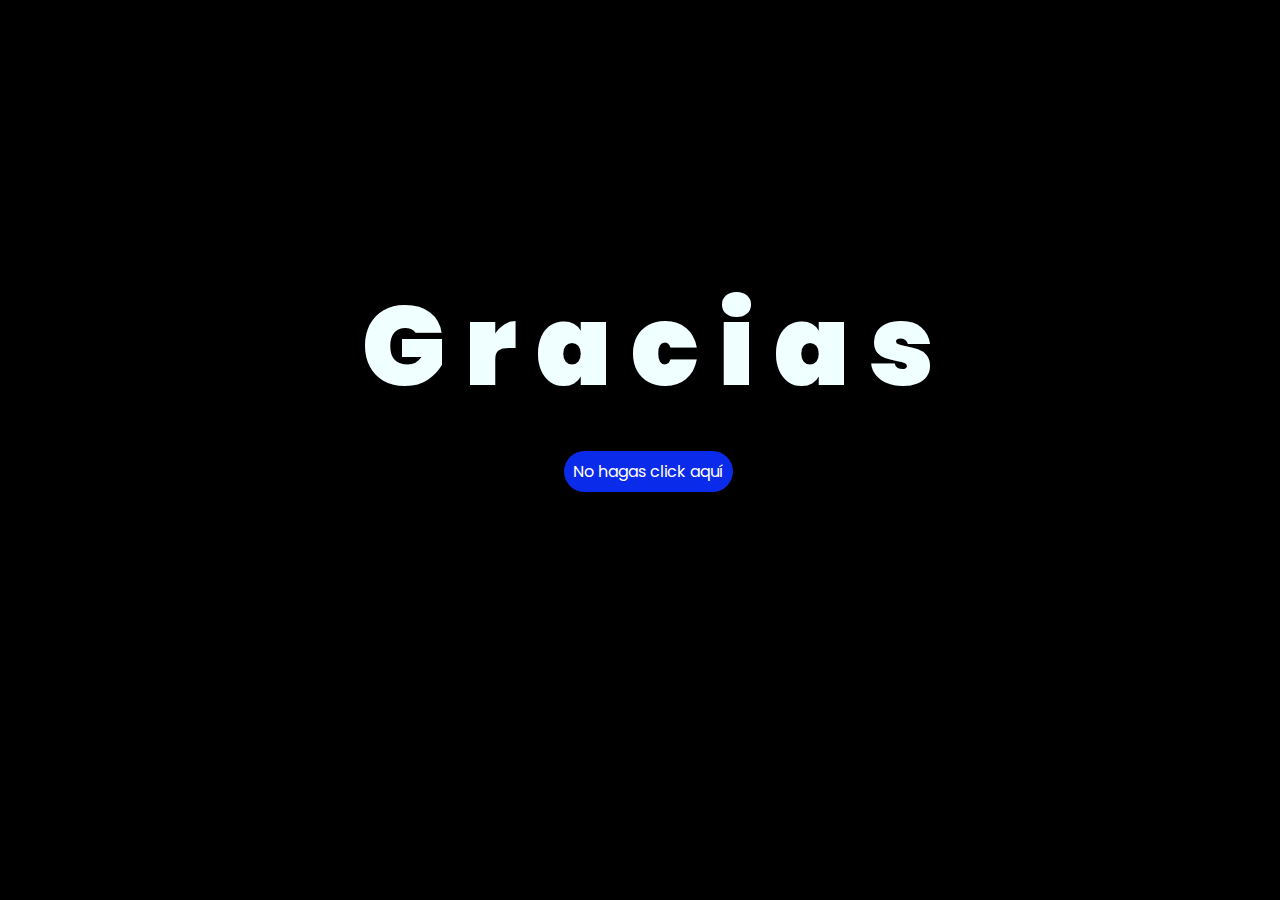
<file: index.html>
<!DOCTYPE html>
<html lang="es">

<head>
    <meta charset="UTF-8">
    <meta http-equiv="X-UA-Compatible" content="IE=edge">
    <meta name="viewport" content="width=device-width, initial-scale=1.0">
    <link rel="stylesheet" href="./static/css/styles.css">
    <link rel="icon" href="./static/img/flowers.png" type="image/x-icon">
    <title>Negligevapse siqiniq</title>
</head>

<body>
    <div class="greetings">
        <span>G</span>
        <span>r</span>
        <span>a</span>
        <span>c</span>
        <span>i</span>
        <span>a</span>
        <span>s</span>
    </div>
    <div class="description">
        <span></span>
    </div>
    <div class="button">
        <button class="botones">
            <a href="flower.html" style="color: #fff;">No hagas click aquí</a>
        </button>
    </div>

</body>

</html>
</file>
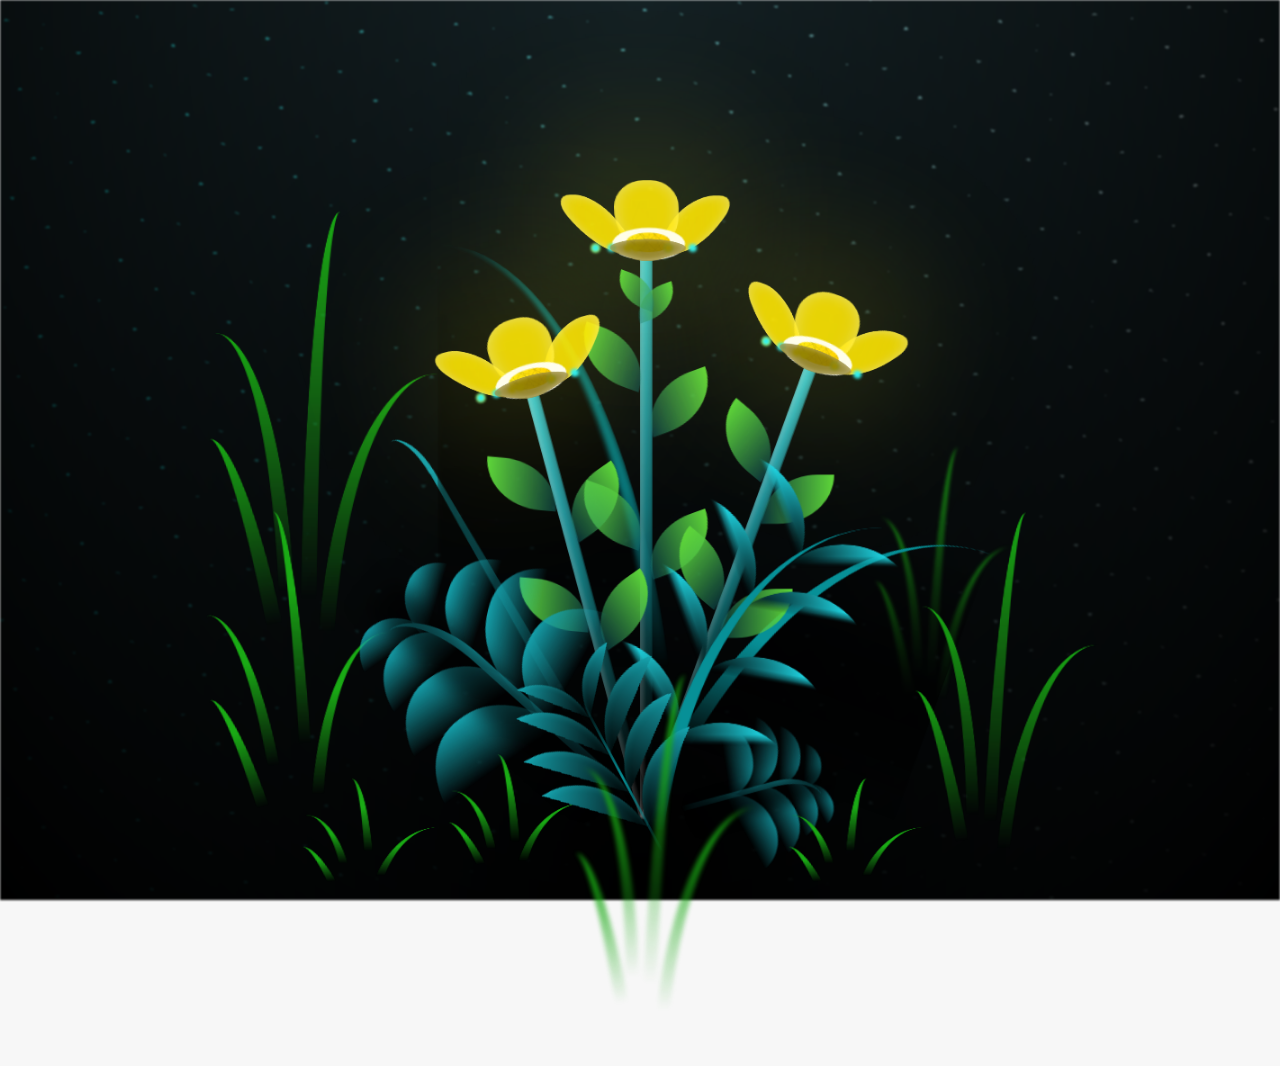
<file: flower.html>
<!DOCTYPE html>
<html lang="es">
  <head>
    <meta charset="UTF-8" />
    <meta http-equiv="X-UA-Compatible" content="IE=edge" />
    <meta name="viewport" content="width=device-width, initial-scale=1.0" />
    <link rel="stylesheet" href="./static/css/main.css" />
    <link rel="icon" href="./static/img/flowers.png" type="image/x-icon" />
    <title>Negligevapse siqiniq</title>
  </head>
  <body class="container">
    <audio src="./static/sound/ChristianBasso&HaienQiu-Flowers.mp3" autoplay></audio>
    <div id="lyrics">
     
    </div>
    <h1 class="titulo">
      fan de norris el que lo lea
    </h1>
  
    <div class="night"></div>
    <div class="flowers">
      <div class="flower flower--1">
        <div class="flower__leafs flower__leafs--1">
          <div class="flower__leaf flower__leaf--1"></div>
          <div class="flower__leaf flower__leaf--2"></div>
          <div class="flower__leaf flower__leaf--3"></div>
          <div class="flower__leaf flower__leaf--4"></div>
          <div class="flower__white-circle"></div>

          <div class="flower__light flower__light--1"></div>
          <div class="flower__light flower__light--2"></div>
          <div class="flower__light flower__light--3"></div>
          <div class="flower__light flower__light--4"></div>
          <div class="flower__light flower__light--5"></div>
          <div class="flower__light flower__light--6"></div>
          <div class="flower__light flower__light--7"></div>
          <div class="flower__light flower__light--8"></div>
        </div>
        <div class="flower__line">
          <div class="flower__line__leaf flower__line__leaf--1"></div>
          <div class="flower__line__leaf flower__line__leaf--2"></div>
          <div class="flower__line__leaf flower__line__leaf--3"></div>
          <div class="flower__line__leaf flower__line__leaf--4"></div>
          <div class="flower__line__leaf flower__line__leaf--5"></div>
          <div class="flower__line__leaf flower__line__leaf--6"></div>
        </div>
      </div>

      <div class="flower flower--2">
        <div class="flower__leafs flower__leafs--2">
          <div class="flower__leaf flower__leaf--1"></div>
          <div class="flower__leaf flower__leaf--2"></div>
          <div class="flower__leaf flower__leaf--3"></div>
          <div class="flower__leaf flower__leaf--4"></div>
          <div class="flower__white-circle"></div>

          <div class="flower__light flower__light--1"></div>
          <div class="flower__light flower__light--2"></div>
          <div class="flower__light flower__light--3"></div>
          <div class="flower__light flower__light--4"></div>
          <div class="flower__light flower__light--5"></div>
          <div class="flower__light flower__light--6"></div>
          <div class="flower__light flower__light--7"></div>
          <div class="flower__light flower__light--8"></div>
        </div>
        <div class="flower__line">
          <div class="flower__line__leaf flower__line__leaf--1"></div>
          <div class="flower__line__leaf flower__line__leaf--2"></div>
          <div class="flower__line__leaf flower__line__leaf--3"></div>
          <div class="flower__line__leaf flower__line__leaf--4"></div>
        </div>
      </div>

      <div class="flower flower--3">
        <div class="flower__leafs flower__leafs--3">
          <div class="flower__leaf flower__leaf--1"></div>
          <div class="flower__leaf flower__leaf--2"></div>
          <div class="flower__leaf flower__leaf--3"></div>
          <div class="flower__leaf flower__leaf--4"></div>
          <div class="flower__white-circle"></div>

          <div class="flower__light flower__light--1"></div>
          <div class="flower__light flower__light--2"></div>
          <div class="flower__light flower__light--3"></div>
          <div class="flower__light flower__light--4"></div>
          <div class="flower__light flower__light--5"></div>
          <div class="flower__light flower__light--6"></div>
          <div class="flower__light flower__light--7"></div>
          <div class="flower__light flower__light--8"></div>
        </div>
        <div class="flower__line">
          <div class="flower__line__leaf flower__line__leaf--1"></div>
          <div class="flower__line__leaf flower__line__leaf--2"></div>
          <div class="flower__line__leaf flower__line__leaf--3"></div>
          <div class="flower__line__leaf flower__line__leaf--4"></div>
        </div>
      </div>

      <div class="grow-ans" style="--d: 1.2s">
        <div class="flower__g-long">
          <div class="flower__g-long__top"></div>
          <div class="flower__g-long__bottom"></div>
        </div>
      </div>

      <div class="growing-grass">
        <div class="flower__grass flower__grass--1">
          <div class="flower__grass--top"></div>
          <div class="flower__grass--bottom"></div>
          <div class="flower__grass__leaf flower__grass__leaf--1"></div>
          <div class="flower__grass__leaf flower__grass__leaf--2"></div>
          <div class="flower__grass__leaf flower__grass__leaf--3"></div>
          <div class="flower__grass__leaf flower__grass__leaf--4"></div>
          <div class="flower__grass__leaf flower__grass__leaf--5"></div>
          <div class="flower__grass__leaf flower__grass__leaf--6"></div>
          <div class="flower__grass__leaf flower__grass__leaf--7"></div>
          <div class="flower__grass__leaf flower__grass__leaf--8"></div>
          <div class="flower__grass__overlay"></div>
        </div>
      </div>

      <div class="growing-grass">
        <div class="flower__grass flower__grass--2">
          <div class="flower__grass--top"></div>
          <div class="flower__grass--bottom"></div>
          <div class="flower__grass__leaf flower__grass__leaf--1"></div>
          <div class="flower__grass__leaf flower__grass__leaf--2"></div>
          <div class="flower__grass__leaf flower__grass__leaf--3"></div>
          <div class="flower__grass__leaf flower__grass__leaf--4"></div>
          <div class="flower__grass__leaf flower__grass__leaf--5"></div>
          <div class="flower__grass__leaf flower__grass__leaf--6"></div>
          <div class="flower__grass__leaf flower__grass__leaf--7"></div>
          <div class="flower__grass__leaf flower__grass__leaf--8"></div>
          <div class="flower__grass__overlay"></div>
        </div>
      </div>

      <div class="grow-ans" style="--d: 2.4s">
        <div class="flower__g-right flower__g-right--1">
          <div class="leaf"></div>
        </div>
      </div>

      <div class="grow-ans" style="--d: 2.8s">
        <div class="flower__g-right flower__g-right--2">
          <div class="leaf"></div>
        </div>
      </div>

      <div class="grow-ans" style="--d: 2.8s">
        <div class="flower__g-front">
          <div
            class="flower__g-front__leaf-wrapper flower__g-front__leaf-wrapper--1"
          >
            <div class="flower__g-front__leaf"></div>
          </div>
          <div
            class="flower__g-front__leaf-wrapper flower__g-front__leaf-wrapper--2"
          >
            <div class="flower__g-front__leaf"></div>
          </div>
          <div
            class="flower__g-front__leaf-wrapper flower__g-front__leaf-wrapper--3"
          >
            <div class="flower__g-front__leaf"></div>
          </div>
          <div
            class="flower__g-front__leaf-wrapper flower__g-front__leaf-wrapper--4"
          >
            <div class="flower__g-front__leaf"></div>
          </div>
          <div
            class="flower__g-front__leaf-wrapper flower__g-front__leaf-wrapper--5"
          >
            <div class="flower__g-front__leaf"></div>
          </div>
          <div
            class="flower__g-front__leaf-wrapper flower__g-front__leaf-wrapper--6"
          >
            <div class="flower__g-front__leaf"></div>
          </div>
          <div
            class="flower__g-front__leaf-wrapper flower__g-front__leaf-wrapper--7"
          >
            <div class="flower__g-front__leaf"></div>
          </div>
          <div
            class="flower__g-front__leaf-wrapper flower__g-front__leaf-wrapper--8"
          >
            <div class="flower__g-front__leaf"></div>
          </div>
          <div class="flower__g-front__line"></div>
        </div>
      </div>

      <div class="grow-ans" style="--d: 3.2s">
        <div class="flower__g-fr">
          <div class="leaf"></div>
          <div class="flower__g-fr__leaf flower__g-fr__leaf--1"></div>
          <div class="flower__g-fr__leaf flower__g-fr__leaf--2"></div>
          <div class="flower__g-fr__leaf flower__g-fr__leaf--3"></div>
          <div class="flower__g-fr__leaf flower__g-fr__leaf--4"></div>
          <div class="flower__g-fr__leaf flower__g-fr__leaf--5"></div>
          <div class="flower__g-fr__leaf flower__g-fr__leaf--6"></div>
          <div class="flower__g-fr__leaf flower__g-fr__leaf--7"></div>
          <div class="flower__g-fr__leaf flower__g-fr__leaf--8"></div>
        </div>
      </div>

      <div class="long-g long-g--0">
        <div class="grow-ans" style="--d: 3s">
          <div class="leaf leaf--0"></div>
        </div>
        <div class="grow-ans" style="--d: 2.2s">
          <div class="leaf leaf--1"></div>
        </div>
        <div class="grow-ans" style="--d: 3.4s">
          <div class="leaf leaf--2"></div>
        </div>
        <div class="grow-ans" style="--d: 3.6s">
          <div class="leaf leaf--3"></div>
        </div>
      </div>

      <div class="long-g long-g--1">
        <div class="grow-ans" style="--d: 3.6s">
          <div class="leaf leaf--0"></div>
        </div>
        <div class="grow-ans" style="--d: 3.8s">
          <div class="leaf leaf--1"></div>
        </div>
        <div class="grow-ans" style="--d: 4s">
          <div class="leaf leaf--2"></div>
        </div>
        <div class="grow-ans" style="--d: 4.2s">
          <div class="leaf leaf--3"></div>
        </div>
      </div>

      <div class="long-g long-g--2">
        <div class="grow-ans" style="--d: 4s">
          <div class="leaf leaf--0"></div>
        </div>
        <div class="grow-ans" style="--d: 4.2s">
          <div class="leaf leaf--1"></div>
        </div>
        <div class="grow-ans" style="--d: 4.4s">
          <div class="leaf leaf--2"></div>
        </div>
        <div class="grow-ans" style="--d: 4.6s">
          <div class="leaf leaf--3"></div>
        </div>
      </div>

      <div class="long-g long-g--3">
        <div class="grow-ans" style="--d: 4s">
          <div class="leaf leaf--0"></div>
        </div>
        <div class="grow-ans" style="--d: 4.2s">
          <div class="leaf leaf--1"></div>
        </div>
        <div class="grow-ans" style="--d: 3s">
          <div class="leaf leaf--2"></div>
        </div>
        <div class="grow-ans" style="--d: 3.6s">
          <div class="leaf leaf--3"></div>
        </div>
      </div>

      <div class="long-g long-g--4">
        <div class="grow-ans" style="--d: 4s">
          <div class="leaf leaf--0"></div>
        </div>
        <div class="grow-ans" style="--d: 4.2s">
          <div class="leaf leaf--1"></div>
        </div>
        <div class="grow-ans" style="--d: 3s">
          <div class="leaf leaf--2"></div>
        </div>
        <div class="grow-ans" style="--d: 3.6s">
          <div class="leaf leaf--3"></div>
        </div>
      </div>

      <div class="long-g long-g--5">
        <div class="grow-ans" style="--d: 4s">
          <div class="leaf leaf--0"></div>
        </div>
        <div class="grow-ans" style="--d: 4.2s">
          <div class="leaf leaf--1"></div>
        </div>
        <div class="grow-ans" style="--d: 3s">
          <div class="leaf leaf--2"></div>
        </div>
        <div class="grow-ans" style="--d: 3.6s">
          <div class="leaf leaf--3"></div>
        </div>
      </div>

      <div class="long-g long-g--6">
        <div class="grow-ans" style="--d: 4.2s">
          <div class="leaf leaf--0"></div>
        </div>
        <div class="grow-ans" style="--d: 4.4s">
          <div class="leaf leaf--1"></div>
        </div>
        <div class="grow-ans" style="--d: 4.6s">
          <div class="leaf leaf--2"></div>
        </div>
        <div class="grow-ans" style="--d: 4.8s">
          <div class="leaf leaf--3"></div>
        </div>
      </div>

      <div class="long-g long-g--7">
        <div class="grow-ans" style="--d: 3s">
          <div class="leaf leaf--0"></div>
        </div>
        <div class="grow-ans" style="--d: 3.2s">
          <div class="leaf leaf--1"></div>
        </div>
        <div class="grow-ans" style="--d: 3.5s">
          <div class="leaf leaf--2"></div>
        </div>
        <div class="grow-ans" style="--d: 3.6s">
          <div class="leaf leaf--3"></div>
        </div>
      </div>
    </div>
    <script src="./static/js/anim.js"></script>
    <script src="./static/js/main.js"></script>
  </body>
</html>
</file>
<file: static/css/styles.css>
@import url('https://fonts.googleapis.com/css2?family=Poppins:ital,wght@0,500;1,900&display=swap');
*{
    font-family: 'Poppins',cursive;
}
body{
    color: azure;
    width: 100%;
    height: 82vh;
    display: flex;
    flex-direction: column;
    align-items: center;
    justify-content: center;
    background-color: black;
    /* padding-top: -30; */
}

.botones{
    padding: 9px;
    border-radius: 80px;
    background-color: transparent;
    border: none;
}

.botones a{
    background-color: #0a2be9;
    padding: 9px;
    border-radius: 80px;
    -webkit-border-radius: 80px;
    -moz-border-radius: 80px;
    -ms-border-radius: 80px;
    -o-border-radius: 80px;

}

.botones a:focus{
    background-color: rgb(50, 194, 194);
}

.greetings{
    user-select: none;
    font-size: 7rem;
    font-weight: 900;
}
.greetings > span{
    animation: glow 2.5s ease-in-out infinite;
}
@keyframes glow{
    0%, 100%{
        color: #fff;
        text-shadow: 0 0 12px #39c6d6, 0 0 50px #39c6d6, 0 0 100px #39c6d6;
    }
    10%, 90%{
        color: #111;
        text-shadow: none;
    }
}
.greetings > span:nth-child(2){
    animation-delay: .2s ;
}
.greetings > span:nth-child(3){
    animation-delay: .4s ;
}
.greetings > span:nth-child(4){
    animation-delay: .6s;
}
.greetings > span:nth-child(5){
    animation-delay: .8s;
}
.greetings > span:nth-child(6){
    animation-delay: 1s;
}
.greetings > span:nth-child(7){
    animation-delay: 1.2s;
}


.description{
    font-size: 1.5rem;
    margin-bottom: 20px;
}

.button a{
    text-decoration: none;
    font-size: 1rem;
    color: #111;
}

@media screen and (max-width:574px){
    .greetings{
        display: block;
        font-size: 4rem;
        font-weight: 800;
        text-align: center;
    }
    .description{
        font-size: 2rem;
    }
    
    .button a{
        font-size: 1rem;
    }
}
</file>
<file: static/css/main.css>
*,
*::after,
*::before {
  padding: 0;
  margin: 0;
  box-sizing: border-box;
}

:root {
  --dark-color: #000;
}

body {
  display: flex;
  align-items: flex-end;
  justify-content: center;
  min-height: 100vh;
  background-color: var(--dark-color);
  overflow: hidden;
  perspective: 1000px;
}

#lyrics {
  user-select: none;
  text-align: center;
  font-size: 28px;
  font-family: "Franklin Gothic Medium", "Arial Narrow", Arial, sans-serif;
  color: white;
  position: absolute;
  margin-bottom: 20%;
  z-index: 1;
  font-weight: bold;
  letter-spacing: 4px;
}
@media only screen and (max-width: 600px) {
  /* Estilos específicos para dispositivos con un ancho máximo de 600px */
  #lyrics {
      font-size: 14px; /* Reduce el tamaño del texto para dispositivos más pequeños */
      margin-bottom: 500px;
      letter-spacing: 3px;
  }

}
.titulo {
  margin-bottom: 180px;
  font-family: "Arial Narrow", Arial, sans-serif;
  color: rgb(248, 232, 84);
  position: absolute;
  font-weight: bold;
  letter-spacing: 8px;
  font-size: .9rem;
  opacity: 0;
  animation: fadeIn 3s ease-in-out forwards;
  text-align: center;
}
@keyframes fadeIn {
  from {
    opacity: 0;
  }
  to {
    opacity: 1;
  }
}

.night {
  z-index: -1;
  position: absolute;
  left: 50%;
  top: 0;
  transform: translateX(-50%);
  width: 100%;
  height: 100%;
  filter: blur(0.1vmin);
  background-image: radial-gradient(
      ellipse at top,
      transparent 0%,
      var(--dark-color)
    ),
    radial-gradient(
      ellipse at bottom,
      var(--dark-color),
      rgba(145, 233, 255, 0.2)
    ),
    repeating-linear-gradient(
      220deg,
      rgb(0, 0, 0) 0px,
      rgb(0, 0, 0) 19px,
      transparent 19px,
      transparent 22px
    ),
    repeating-linear-gradient(
      189deg,
      rgb(0, 0, 0) 0px,
      rgb(0, 0, 0) 19px,
      transparent 19px,
      transparent 22px
    ),
    repeating-linear-gradient(
      148deg,
      rgb(0, 0, 0) 0px,
      rgb(0, 0, 0) 19px,
      transparent 19px,
      transparent 22px
    ),
    linear-gradient(90deg, rgb(0, 255, 250), rgb(240, 240, 240));
}

.flowers {
  position: relative;
  transform: scale(0.9);
  /*margin-bottom: 100px;
  */
}

@media only screen and (max-width: 600px) {
  /* Estilos específicos para dispositivos con un ancho máximo de 600px */
.flowers {
      font-size: 14px;
      margin-bottom: 35%;
      letter-spacing: 3px;
      transform: scale(1.0);
}

}

.flower {
  position: absolute;
  bottom: 10vmin;
  transform-origin: bottom center;
  z-index: 10;
  --fl-speed: 0.8s;
}
.flower--1 {
  -webkit-animation: moving-flower-1 4s linear infinite;
  animation: moving-flower-1 4s linear infinite;
}
.flower--1 .flower__line {
  height: 70vmin;
  -webkit-animation-delay: 0.3s;
  animation-delay: 0.3s;
}
.flower--1 .flower__line__leaf--1 {
  -webkit-animation: blooming-leaf-right var(--fl-speed) 1.6s backwards;
  animation: blooming-leaf-right var(--fl-speed) 1.6s backwards;
}
.flower--1 .flower__line__leaf--2 {
  -webkit-animation: blooming-leaf-right var(--fl-speed) 1.4s backwards;
  animation: blooming-leaf-right var(--fl-speed) 1.4s backwards;
}
.flower--1 .flower__line__leaf--3 {
  -webkit-animation: blooming-leaf-left var(--fl-speed) 1.2s backwards;
  animation: blooming-leaf-left var(--fl-speed) 1.2s backwards;
}
.flower--1 .flower__line__leaf--4 {
  -webkit-animation: blooming-leaf-left var(--fl-speed) 1s backwards;
  animation: blooming-leaf-left var(--fl-speed) 1s backwards;
}
.flower--1 .flower__line__leaf--5 {
  -webkit-animation: blooming-leaf-right var(--fl-speed) 1.8s backwards;
  animation: blooming-leaf-right var(--fl-speed) 1.8s backwards;
}
.flower--1 .flower__line__leaf--6 {
  -webkit-animation: blooming-leaf-left var(--fl-speed) 2s backwards;
  animation: blooming-leaf-left var(--fl-speed) 2s backwards;
}
.flower--2 {
  left: 50%;
  transform: rotate(20deg);
  -webkit-animation: moving-flower-2 4s linear infinite;
  animation: moving-flower-2 4s linear infinite;
}
.flower--2 .flower__line {
  height: 60vmin;
  -webkit-animation-delay: 0.6s;
  animation-delay: 0.6s;
}
.flower--2 .flower__line__leaf--1 {
  -webkit-animation: blooming-leaf-right var(--fl-speed) 1.9s backwards;
  animation: blooming-leaf-right var(--fl-speed) 1.9s backwards;
}
.flower--2 .flower__line__leaf--2 {
  -webkit-animation: blooming-leaf-right var(--fl-speed) 1.7s backwards;
  animation: blooming-leaf-right var(--fl-speed) 1.7s backwards;
}
.flower--2 .flower__line__leaf--3 {
  -webkit-animation: blooming-leaf-left var(--fl-speed) 1.5s backwards;
  animation: blooming-leaf-left var(--fl-speed) 1.5s backwards;
}
.flower--2 .flower__line__leaf--4 {
  -webkit-animation: blooming-leaf-left var(--fl-speed) 1.3s backwards;
  animation: blooming-leaf-left var(--fl-speed) 1.3s backwards;
}
.flower--3 {
  left: 50%;
  transform: rotate(-15deg);
  -webkit-animation: moving-flower-3 4s linear infinite;
  animation: moving-flower-3 4s linear infinite;
}
.flower--3 .flower__line {
  -webkit-animation-delay: 0.9s;
  animation-delay: 0.9s;
}
.flower--3 .flower__line__leaf--1 {
  -webkit-animation: blooming-leaf-right var(--fl-speed) 2.5s backwards;
  animation: blooming-leaf-right var(--fl-speed) 2.5s backwards;
}
.flower--3 .flower__line__leaf--2 {
  -webkit-animation: blooming-leaf-right var(--fl-speed) 2.3s backwards;
  animation: blooming-leaf-right var(--fl-speed) 2.3s backwards;
}
.flower--3 .flower__line__leaf--3 {
  -webkit-animation: blooming-leaf-left var(--fl-speed) 2.1s backwards;
  animation: blooming-leaf-left var(--fl-speed) 2.1s backwards;
}
.flower--3 .flower__line__leaf--4 {
  -webkit-animation: blooming-leaf-left var(--fl-speed) 1.9s backwards;
  animation: blooming-leaf-left var(--fl-speed) 1.9s backwards;
}
.flower__leafs {
  position: relative;
  -webkit-animation: blooming-flower 2s backwards;
  animation: blooming-flower 2s backwards;
}
.flower__leafs--1 {
  -webkit-animation-delay: 1.1s;
  animation-delay: 1.1s;
}
.flower__leafs--2 {
  -webkit-animation-delay: 1.4s;
  animation-delay: 1.4s;
}
.flower__leafs--3 {
  -webkit-animation-delay: 1.7s;
  animation-delay: 1.7s;
}
.flower__leafs::after {
  content: "";
  position: absolute;
  left: 0;
  top: 0;
  transform: translate(-50%, -100%);
  width: 8vmin;
  height: 8vmin;
  background-color: hsl(58, 98%, 57%);
  /* background-color: #fd2525; */
  filter: blur(10vmin);
}
.flower__leaf {
  position: absolute;
  bottom: 0;
  left: 50%;
  width: 8vmin;
  height: 11vmin;
  border-radius: 51% 49% 47% 53%/44% 45% 55% 69%;
  background-color: #253bfd;
  background-color: hsl(54, 100%, 50%);
  transform-origin: bottom center;
  opacity: 0.9;
  box-shadow: inset 0 0 2vmin rgba(255, 255, 255, 0.5);
}
.flower__leaf--1 {
  transform: translate(-10%, 1%) rotateY(40deg) rotateX(-50deg);
}
.flower__leaf--2 {
  transform: translate(-50%, -4%) rotateX(40deg);
}
.flower__leaf--3 {
  transform: translate(-90%, 0%) rotateY(45deg) rotateX(50deg);
}
.flower__leaf--4 {
  width: 8vmin;
  height: 8vmin;
  transform-origin: bottom left;
  border-radius: 4vmin 10vmin 4vmin 4vmin;
  transform: translate(0%, 18%) rotateX(70deg) rotate(-43deg);
  background-color: #7c6901;
  z-index: 1;
  opacity: 0.8;
}
.flower__white-circle {
  position: absolute;
  left: -3.5vmin;
  top: -3vmin;
  width: 9vmin;
  height: 4vmin;
  border-radius: 50%;
  background-color: #fff;
}
.flower__white-circle::after {
  content: "";
  position: absolute;
  left: 50%;
  top: 45%;
  transform: translate(-50%, -50%);
  width: 60%;
  height: 60%;
  border-radius: inherit;
  background-image: repeating-linear-gradient(
      135deg,
      rgba(0, 0, 0, 0.03) 0px,
      rgba(0, 0, 0, 0.03) 1px,
      transparent 1px,
      transparent 12px
    ),
    repeating-linear-gradient(
      45deg,
      rgba(0, 0, 0, 0.03) 0px,
      rgba(0, 0, 0, 0.03) 1px,
      transparent 1px,
      transparent 12px
    ),
    repeating-linear-gradient(
      67.5deg,
      rgba(0, 0, 0, 0.03) 0px,
      rgba(0, 0, 0, 0.03) 1px,
      transparent 1px,
      transparent 12px
    ),
    repeating-linear-gradient(
      135deg,
      rgba(0, 0, 0, 0.03) 0px,
      rgba(0, 0, 0, 0.03) 1px,
      transparent 1px,
      transparent 12px
    ),
    repeating-linear-gradient(
      45deg,
      rgba(0, 0, 0, 0.03) 0px,
      rgba(0, 0, 0, 0.03) 1px,
      transparent 1px,
      transparent 12px
    ),
    repeating-linear-gradient(
      112.5deg,
      rgba(0, 0, 0, 0.03) 0px,
      rgba(0, 0, 0, 0.03) 1px,
      transparent 1px,
      transparent 12px
    ),
    repeating-linear-gradient(
      112.5deg,
      rgba(0, 0, 0, 0.03) 0px,
      rgba(0, 0, 0, 0.03) 1px,
      transparent 1px,
      transparent 12px
    ),
    repeating-linear-gradient(
      45deg,
      rgba(0, 0, 0, 0.03) 0px,
      rgba(0, 0, 0, 0.03) 1px,
      transparent 1px,
      transparent 12px
    ),
    repeating-linear-gradient(
      22.5deg,
      rgba(0, 0, 0, 0.03) 0px,
      rgba(0, 0, 0, 0.03) 1px,
      transparent 1px,
      transparent 12px
    ),
    repeating-linear-gradient(
      45deg,
      rgba(0, 0, 0, 0.03) 0px,
      rgba(0, 0, 0, 0.03) 1px,
      transparent 1px,
      transparent 12px
    ),
    repeating-linear-gradient(
      22.5deg,
      rgba(0, 0, 0, 0.03) 0px,
      rgba(0, 0, 0, 0.03) 1px,
      transparent 1px,
      transparent 12px
    ),
    repeating-linear-gradient(
      135deg,
      rgba(0, 0, 0, 0.03) 0px,
      rgba(0, 0, 0, 0.03) 1px,
      transparent 1px,
      transparent 12px
    ),
    repeating-linear-gradient(
      157.5deg,
      rgba(0, 0, 0, 0.03) 0px,
      rgba(0, 0, 0, 0.03) 1px,
      transparent 1px,
      transparent 12px
    ),
    repeating-linear-gradient(
      67.5deg,
      rgba(0, 0, 0, 0.03) 0px,
      rgba(0, 0, 0, 0.03) 1px,
      transparent 1px,
      transparent 12px
    ),
    repeating-linear-gradient(
      67.5deg,
      rgba(0, 0, 0, 0.03) 0px,
      rgba(0, 0, 0, 0.03) 1px,
      transparent 1px,
      transparent 12px
    ),
    linear-gradient(90deg, rgb(255, 235, 18), rgb(255, 206, 0));
}
.flower__line {
  height: 55vmin;
  width: 1.5vmin;
  background-image: linear-gradient(
      to left,
      rgba(0, 0, 0, 0.2),
      transparent,
      rgba(255, 255, 255, 0.2)
    ),
    linear-gradient(to top, transparent 10%, #14757a, #39c6d6);
  box-shadow: inset 0 0 2px rgba(0, 0, 0, 0.5);
  -webkit-animation: grow-flower-tree 4s backwards;
  animation: grow-flower-tree 4s backwards;
}
.flower__line__leaf {
  --w: 7vmin;
  --h: calc(var(--w) + 2vmin);
  position: absolute;
  top: 20%;
  left: 90%;
  width: var(--w);
  height: var(--h);
  border-top-right-radius: var(--h);
  border-bottom-left-radius: var(--h);
  background-image: linear-gradient(to top, rgba(20, 117, 122, 0.4), #5ed639);
}
.flower__line__leaf--1 {
  transform: rotate(70deg) rotateY(30deg);
}
.flower__line__leaf--2 {
  top: 45%;
  transform: rotate(70deg) rotateY(30deg);
}
.flower__line__leaf--3,
.flower__line__leaf--4,
.flower__line__leaf--6 {
  border-top-right-radius: 0;
  border-bottom-left-radius: 0;
  border-top-left-radius: var(--h);
  border-bottom-right-radius: var(--h);
  left: -460%;
  top: 12%;
  transform: rotate(-70deg) rotateY(30deg);
}
.flower__line__leaf--4 {
  top: 40%;
}
.flower__line__leaf--5 {
  top: 0;
  transform-origin: left;
  transform: rotate(70deg) rotateY(30deg) scale(0.6);
}
.flower__line__leaf--6 {
  top: -2%;
  left: -450%;
  transform-origin: right;
  transform: rotate(-70deg) rotateY(30deg) scale(0.6);
}
.flower__light {
  position: absolute;
  bottom: 0vmin;
  width: 1vmin;
  height: 1vmin;
  background-color: rgb(255, 251, 0);
  border-radius: 50%;
  filter: blur(0.2vmin);
  -webkit-animation: light-ans 4s linear infinite backwards;
  animation: light-ans 4s linear infinite backwards;
}
.flower__light:nth-child(odd) {
  background-color: #23f0ff;
}
.flower__light--1 {
  left: -2vmin;
  -webkit-animation-delay: 1s;
  animation-delay: 1s;
}
.flower__light--2 {
  left: 3vmin;
  -webkit-animation-delay: 0.5s;
  animation-delay: 0.5s;
}
.flower__light--3 {
  left: -6vmin;
  -webkit-animation-delay: 0.3s;
  animation-delay: 0.3s;
}
.flower__light--4 {
  left: 6vmin;
  -webkit-animation-delay: 0.9s;
  animation-delay: 0.9s;
}
.flower__light--5 {
  left: -1vmin;
  -webkit-animation-delay: 1.5s;
  animation-delay: 1.5s;
}
.flower__light--6 {
  left: -4vmin;
  -webkit-animation-delay: 3s;
  animation-delay: 3s;
}
.flower__light--7 {
  left: 3vmin;
  -webkit-animation-delay: 2s;
  animation-delay: 2s;
}
.flower__light--8 {
  left: -6vmin;
  -webkit-animation-delay: 3.5s;
  animation-delay: 3.5s;
}
.flower__grass {
  --c: #159faa;
  --line-w: 1.5vmin;
  position: absolute;
  bottom: 12vmin;
  left: -7vmin;
  display: flex;
  flex-direction: column;
  align-items: flex-end;
  z-index: 20;
  transform-origin: bottom center;
  transform: rotate(-48deg) rotateY(40deg);
}
.flower__grass--1 {
  -webkit-animation: moving-grass 2s linear infinite;
  animation: moving-grass 2s linear infinite;
}
.flower__grass--2 {
  left: 2vmin;
  bottom: 10vmin;
  transform: scale(0.5) rotate(75deg) rotateX(10deg) rotateY(-200deg);
  opacity: 0.8;
  z-index: 0;
  -webkit-animation: moving-grass--2 1.5s linear infinite;
  animation: moving-grass--2 1.5s linear infinite;
}
.flower__grass--top {
  width: 7vmin;
  height: 10vmin;
  border-top-right-radius: 100%;
  border-right: var(--line-w) solid var(--c);
  transform-origin: bottom center;
  transform: rotate(-2deg);
}
.flower__grass--bottom {
  margin-top: -2px;
  width: var(--line-w);
  height: 25vmin;
  background-image: linear-gradient(to top, transparent, var(--c));
}
.flower__grass__leaf {
  --size: 10vmin;
  position: absolute;
  width: calc(var(--size) * 2.1);
  height: var(--size);
  border-top-left-radius: var(--size);
  border-top-right-radius: var(--size);
  background-image: linear-gradient(
    to top,
    transparent,
    transparent 30%,
    var(--c)
  );
  z-index: 100;
}
.flower__grass__leaf--1 {
  top: -6%;
  left: 30%;
  --size: 6vmin;
  transform: rotate(-20deg);
  -webkit-animation: growing-grass-ans--1 2s 2.6s backwards;
  animation: growing-grass-ans--1 2s 2.6s backwards;
}
@-webkit-keyframes growing-grass-ans--1 {
  0% {
    transform-origin: bottom left;
    transform: rotate(-20deg) scale(0);
  }
}
@keyframes growing-grass-ans--1 {
  0% {
    transform-origin: bottom left;
    transform: rotate(-20deg) scale(0);
  }
}
.flower__grass__leaf--2 {
  top: -5%;
  left: -110%;
  --size: 6vmin;
  transform: rotate(10deg);
  -webkit-animation: growing-grass-ans--2 2s 2.4s linear backwards;
  animation: growing-grass-ans--2 2s 2.4s linear backwards;
}
@-webkit-keyframes growing-grass-ans--2 {
  0% {
    transform-origin: bottom right;
    transform: rotate(10deg) scale(0);
  }
}
@keyframes growing-grass-ans--2 {
  0% {
    transform-origin: bottom right;
    transform: rotate(10deg) scale(0);
  }
}
.flower__grass__leaf--3 {
  top: 5%;
  left: 60%;
  --size: 8vmin;
  transform: rotate(-18deg) rotateX(-20deg);
  -webkit-animation: growing-grass-ans--3 2s 2.2s linear backwards;
  animation: growing-grass-ans--3 2s 2.2s linear backwards;
}
@-webkit-keyframes growing-grass-ans--3 {
  0% {
    transform-origin: bottom left;
    transform: rotate(-18deg) rotateX(-20deg) scale(0);
  }
}
@keyframes growing-grass-ans--3 {
  0% {
    transform-origin: bottom left;
    transform: rotate(-18deg) rotateX(-20deg) scale(0);
  }
}
.flower__grass__leaf--4 {
  top: 6%;
  left: -135%;
  --size: 8vmin;
  transform: rotate(2deg);
  -webkit-animation: growing-grass-ans--4 2s 2s linear backwards;
  animation: growing-grass-ans--4 2s 2s linear backwards;
}
@-webkit-keyframes growing-grass-ans--4 {
  0% {
    transform-origin: bottom right;
    transform: rotate(2deg) scale(0);
  }
}
@keyframes growing-grass-ans--4 {
  0% {
    transform-origin: bottom right;
    transform: rotate(2deg) scale(0);
  }
}
.flower__grass__leaf--5 {
  top: 20%;
  left: 60%;
  --size: 10vmin;
  transform: rotate(-24deg) rotateX(-20deg);
  -webkit-animation: growing-grass-ans--5 2s 1.8s linear backwards;
  animation: growing-grass-ans--5 2s 1.8s linear backwards;
}
@-webkit-keyframes growing-grass-ans--5 {
  0% {
    transform-origin: bottom left;
    transform: rotate(-24deg) rotateX(-20deg) scale(0);
  }
}
@keyframes growing-grass-ans--5 {
  0% {
    transform-origin: bottom left;
    transform: rotate(-24deg) rotateX(-20deg) scale(0);
  }
}
.flower__grass__leaf--6 {
  top: 22%;
  left: -180%;
  --size: 10vmin;
  transform: rotate(10deg);
  -webkit-animation: growing-grass-ans--6 2s 1.6s linear backwards;
  animation: growing-grass-ans--6 2s 1.6s linear backwards;
}
@-webkit-keyframes growing-grass-ans--6 {
  0% {
    transform-origin: bottom right;
    transform: rotate(10deg) scale(0);
  }
}
@keyframes growing-grass-ans--6 {
  0% {
    transform-origin: bottom right;
    transform: rotate(10deg) scale(0);
  }
}
.flower__grass__leaf--7 {
  top: 39%;
  left: 70%;
  --size: 10vmin;
  transform: rotate(-10deg);
  -webkit-animation: growing-grass-ans--7 2s 1.4s linear backwards;
  animation: growing-grass-ans--7 2s 1.4s linear backwards;
}
@-webkit-keyframes growing-grass-ans--7 {
  0% {
    transform-origin: bottom left;
    transform: rotate(-10deg) scale(0);
  }
}
@keyframes growing-grass-ans--7 {
  0% {
    transform-origin: bottom left;
    transform: rotate(-10deg) scale(0);
  }
}
.flower__grass__leaf--8 {
  top: 40%;
  left: -215%;
  --size: 11vmin;
  transform: rotate(10deg);
  -webkit-animation: growing-grass-ans--8 2s 1.2s linear backwards;
  animation: growing-grass-ans--8 2s 1.2s linear backwards;
}
@-webkit-keyframes growing-grass-ans--8 {
  0% {
    transform-origin: bottom right;
    transform: rotate(10deg) scale(0);
  }
}
@keyframes growing-grass-ans--8 {
  0% {
    transform-origin: bottom right;
    transform: rotate(10deg) scale(0);
  }
}
.flower__grass__overlay {
  position: absolute;
  top: -10%;
  right: 0%;
  width: 100%;
  height: 100%;
  background-color: rgba(0, 0, 0, 0.6);
  filter: blur(1.5vmin);
  z-index: 100;
}
.flower__g-long {
  --w: 2vmin;
  --h: 6vmin;
  --c: #159faa;
  position: absolute;
  bottom: 10vmin;
  left: -3vmin;
  transform-origin: bottom center;
  transform: rotate(-30deg) rotateY(-20deg);
  display: flex;
  flex-direction: column;
  align-items: flex-end;
  -webkit-animation: flower-g-long-ans 3s linear infinite;
  animation: flower-g-long-ans 3s linear infinite;
}
@-webkit-keyframes flower-g-long-ans {
  0%,
  100% {
    transform: rotate(-30deg) rotateY(-20deg);
  }
  50% {
    transform: rotate(-32deg) rotateY(-20deg);
  }
}
@keyframes flower-g-long-ans {
  0%,
  100% {
    transform: rotate(-30deg) rotateY(-20deg);
  }
  50% {
    transform: rotate(-32deg) rotateY(-20deg);
  }
}
.flower__g-long__top {
  top: calc(var(--h) * -1);
  width: calc(var(--w) + 1vmin);
  height: var(--h);
  border-top-right-radius: 100%;
  border-right: 0.7vmin solid var(--c);
  transform: translate(-0.7vmin, 1vmin);
}
.flower__g-long__bottom {
  width: var(--w);
  height: 50vmin;
  transform-origin: bottom center;
  background-image: linear-gradient(to top, transparent 30%, var(--c));
  box-shadow: inset 0 0 2px rgba(0, 0, 0, 0.5);
  -webkit-clip-path: polygon(35% 0, 65% 1%, 100% 100%, 0% 100%);
  clip-path: polygon(35% 0, 65% 1%, 100% 100%, 0% 100%);
}
.flower__g-right {
  position: absolute;
  bottom: 6vmin;
  left: -2vmin;
  transform-origin: bottom left;
  transform: rotate(20deg);
}
.flower__g-right .leaf {
  width: 30vmin;
  height: 50vmin;
  border-top-left-radius: 100%;
  border-left: 2vmin solid #079097;
  background-image: linear-gradient(
    to bottom,
    transparent,
    var(--dark-color) 60%
  );
  -webkit-mask-image: linear-gradient(to top, transparent 30%, #079097 60%);
}
.flower__g-right--1 {
  -webkit-animation: flower-g-right-ans 2.5s linear infinite;
  animation: flower-g-right-ans 2.5s linear infinite;
}
.flower__g-right--2 {
  left: 5vmin;
  transform: rotateY(-180deg);
  -webkit-animation: flower-g-right-ans--2 3s linear infinite;
  animation: flower-g-right-ans--2 3s linear infinite;
}
.flower__g-right--2 .leaf {
  height: 75vmin;
  filter: blur(0.3vmin);
  opacity: 0.8;
}
@-webkit-keyframes flower-g-right-ans {
  0%,
  100% {
    transform: rotate(20deg);
  }
  50% {
    transform: rotate(24deg) rotateX(-20deg);
  }
}
@keyframes flower-g-right-ans {
  0%,
  100% {
    transform: rotate(20deg);
  }
  50% {
    transform: rotate(24deg) rotateX(-20deg);
  }
}
@-webkit-keyframes flower-g-right-ans--2 {
  0%,
  100% {
    transform: rotateY(-180deg) rotate(0deg) rotateX(-20deg);
  }
  50% {
    transform: rotateY(-180deg) rotate(6deg) rotateX(-20deg);
  }
}
@keyframes flower-g-right-ans--2 {
  0%,
  100% {
    transform: rotateY(-180deg) rotate(0deg) rotateX(-20deg);
  }
  50% {
    transform: rotateY(-180deg) rotate(6deg) rotateX(-20deg);
  }
}
.flower__g-front {
  position: absolute;
  bottom: 6vmin;
  left: 2.5vmin;
  z-index: 100;
  transform-origin: bottom center;
  transform: rotate(-28deg) rotateY(30deg) scale(1.04);
  -webkit-animation: flower__g-front-ans 2s linear infinite;
  animation: flower__g-front-ans 2s linear infinite;
}
@-webkit-keyframes flower__g-front-ans {
  0%,
  100% {
    transform: rotate(-28deg) rotateY(30deg) scale(1.04);
  }
  50% {
    transform: rotate(-35deg) rotateY(40deg) scale(1.04);
  }
}
@keyframes flower__g-front-ans {
  0%,
  100% {
    transform: rotate(-28deg) rotateY(30deg) scale(1.04);
  }
  50% {
    transform: rotate(-35deg) rotateY(40deg) scale(1.04);
  }
}
.flower__g-front__line {
  width: 0.3vmin;
  height: 20vmin;
  background-image: linear-gradient(
    to top,
    transparent,
    #079097,
    transparent 100%
  );
  position: relative;
}
.flower__g-front__leaf-wrapper {
  position: absolute;
  top: 0;
  left: 0;
  transform-origin: bottom left;
  transform: rotate(10deg);
}
.flower__g-front__leaf-wrapper:nth-child(even) {
  left: 0vmin;
  transform: rotateY(-180deg) rotate(5deg);
  -webkit-animation: flower__g-front__leaf-left-ans 1s ease-in backwards;
  animation: flower__g-front__leaf-left-ans 1s ease-in backwards;
}
.flower__g-front__leaf-wrapper:nth-child(odd) {
  -webkit-animation: flower__g-front__leaf-ans 1s ease-in backwards;
  animation: flower__g-front__leaf-ans 1s ease-in backwards;
}
.flower__g-front__leaf-wrapper--1 {
  top: -8vmin;
  transform: scale(0.7);
  -webkit-animation: flower__g-front__leaf-ans 1s 5.5s ease-in backwards !important;
  animation: flower__g-front__leaf-ans 1s 5.5s ease-in backwards !important;
}
.flower__g-front__leaf-wrapper--2 {
  top: -8vmin;
  transform: rotateY(-180deg) scale(0.7) !important;
  -webkit-animation: flower__g-front__leaf-left-ans-2 1s 4.6s ease-in backwards !important;
  animation: flower__g-front__leaf-left-ans-2 1s 4.6s ease-in backwards !important;
}
.flower__g-front__leaf-wrapper--3 {
  top: -3vmin;
  -webkit-animation: flower__g-front__leaf-ans 1s 4.6s ease-in backwards;
  animation: flower__g-front__leaf-ans 1s 4.6s ease-in backwards;
}
.flower__g-front__leaf-wrapper--4 {
  top: -3vmin;
  transform: rotateY(-180deg) scale(0.9) !important;
  -webkit-animation: flower__g-front__leaf-left-ans-2 1s 4.6s ease-in backwards !important;
  animation: flower__g-front__leaf-left-ans-2 1s 4.6s ease-in backwards !important;
}
@-webkit-keyframes flower__g-front__leaf-left-ans-2 {
  0% {
    transform: rotateY(-180deg) scale(0);
  }
}
@keyframes flower__g-front__leaf-left-ans-2 {
  0% {
    transform: rotateY(-180deg) scale(0);
  }
}
.flower__g-front__leaf-wrapper--5,
.flower__g-front__leaf-wrapper--6 {
  top: 2vmin;
}
.flower__g-front__leaf-wrapper--7,
.flower__g-front__leaf-wrapper--8 {
  top: 6.5vmin;
}
.flower__g-front__leaf-wrapper--2 {
  -webkit-animation-delay: 5.2s !important;
  animation-delay: 5.2s !important;
}
.flower__g-front__leaf-wrapper--3 {
  -webkit-animation-delay: 4.9s !important;
  animation-delay: 4.9s !important;
}
.flower__g-front__leaf-wrapper--5 {
  -webkit-animation-delay: 4.3s !important;
  animation-delay: 4.3s !important;
}
.flower__g-front__leaf-wrapper--6 {
  -webkit-animation-delay: 4.1s !important;
  animation-delay: 4.1s !important;
}
.flower__g-front__leaf-wrapper--7 {
  -webkit-animation-delay: 3.8s !important;
  animation-delay: 3.8s !important;
}
.flower__g-front__leaf-wrapper--8 {
  -webkit-animation-delay: 3.5s !important;
  animation-delay: 3.5s !important;
}
@-webkit-keyframes flower__g-front__leaf-ans {
  0% {
    transform: rotate(10deg) scale(0);
  }
}
@keyframes flower__g-front__leaf-ans {
  0% {
    transform: rotate(10deg) scale(0);
  }
}
@-webkit-keyframes flower__g-front__leaf-left-ans {
  0% {
    transform: rotateY(-180deg) rotate(5deg) scale(0);
  }
}
@keyframes flower__g-front__leaf-left-ans {
  0% {
    transform: rotateY(-180deg) rotate(5deg) scale(0);
  }
}
.flower__g-front__leaf {
  width: 10vmin;
  height: 10vmin;
  border-radius: 100% 0% 0% 100%/100% 100% 0% 0%;
  box-shadow: inset 0 2px 1vmin hsla(184deg, 97%, 58%, 0.2);
  background-image: linear-gradient(
      to bottom left,
      transparent,
      var(--dark-color)
    ),
    linear-gradient(to bottom right, #159faa 50%, transparent 50%, transparent);
  -webkit-mask-image: linear-gradient(
    to bottom right,
    #159faa 50%,
    transparent 50%,
    transparent
  );
  mask-image: linear-gradient(
    to bottom right,
    #159faa 50%,
    transparent 50%,
    transparent
  );
}
.flower__g-fr {
  position: absolute;
  bottom: -4vmin;
  left: vmin;
  transform-origin: bottom left;
  z-index: 10;
  -webkit-animation: flower__g-fr-ans 2s linear infinite;
  animation: flower__g-fr-ans 2s linear infinite;
}
@-webkit-keyframes flower__g-fr-ans {
  0%,
  100% {
    transform: rotate(2deg);
  }
  50% {
    transform: rotate(4deg);
  }
}
@keyframes flower__g-fr-ans {
  0%,
  100% {
    transform: rotate(2deg);
  }
  50% {
    transform: rotate(4deg);
  }
}
.flower__g-fr .leaf {
  width: 30vmin;
  height: 50vmin;
  border-top-left-radius: 100%;
  border-left: 2vmin solid #079097;
  -webkit-mask-image: linear-gradient(to top, transparent 25%, #079097 50%);
  position: relative;
  z-index: 1;
}
.flower__g-fr__leaf {
  position: absolute;
  top: 0;
  left: 0;
  width: 10vmin;
  height: 10vmin;
  border-radius: 100% 0% 0% 100%/100% 100% 0% 0%;
  box-shadow: inset 0 2px 1vmin hsla(184deg, 97%, 58%, 0.2);
  background-image: linear-gradient(
      to bottom left,
      transparent,
      var(--dark-color) 98%
    ),
    linear-gradient(to bottom right, #23f0ff 45%, transparent 50%, transparent);
  -webkit-mask-image: linear-gradient(
    135deg,
    #159faa 40%,
    transparent 50%,
    transparent
  );
}
.flower__g-fr__leaf--1 {
  left: 20vmin;
  transform: rotate(45deg);
  -webkit-animation: flower__g-fr-leaft-ans-1 0.5s 5.2s linear backwards;
  animation: flower__g-fr-leaft-ans-1 0.5s 5.2s linear backwards;
}
@-webkit-keyframes flower__g-fr-leaft-ans-1 {
  0% {
    transform-origin: left;
    transform: rotate(45deg) scale(0);
  }
}
@keyframes flower__g-fr-leaft-ans-1 {
  0% {
    transform-origin: left;
    transform: rotate(45deg) scale(0);
  }
}
.flower__g-fr__leaf--2 {
  left: 12vmin;
  top: -7vmin;
  transform: rotate(25deg) rotateY(-180deg);
  -webkit-animation: flower__g-fr-leaft-ans-6 0.5s 5s linear backwards;
  animation: flower__g-fr-leaft-ans-6 0.5s 5s linear backwards;
}
.flower__g-fr__leaf--3 {
  left: 15vmin;
  top: 6vmin;
  transform: rotate(55deg);
  -webkit-animation: flower__g-fr-leaft-ans-5 0.5s 4.8s linear backwards;
  animation: flower__g-fr-leaft-ans-5 0.5s 4.8s linear backwards;
}
.flower__g-fr__leaf--4 {
  left: 6vmin;
  top: -2vmin;
  transform: rotate(25deg) rotateY(-180deg);
  -webkit-animation: flower__g-fr-leaft-ans-6 0.5s 4.6s linear backwards;
  animation: flower__g-fr-leaft-ans-6 0.5s 4.6s linear backwards;
}
.flower__g-fr__leaf--5 {
  left: 10vmin;
  top: 14vmin;
  transform: rotate(55deg);
  -webkit-animation: flower__g-fr-leaft-ans-5 0.5s 4.4s linear backwards;
  animation: flower__g-fr-leaft-ans-5 0.5s 4.4s linear backwards;
}
@-webkit-keyframes flower__g-fr-leaft-ans-5 {
  0% {
    transform-origin: left;
    transform: rotate(55deg) scale(0);
  }
}
@keyframes flower__g-fr-leaft-ans-5 {
  0% {
    transform-origin: left;
    transform: rotate(55deg) scale(0);
  }
}
.flower__g-fr__leaf--6 {
  left: 0vmin;
  top: 6vmin;
  transform: rotate(25deg) rotateY(-180deg);
  -webkit-animation: flower__g-fr-leaft-ans-6 0.5s 4.2s linear backwards;
  animation: flower__g-fr-leaft-ans-6 0.5s 4.2s linear backwards;
}
@-webkit-keyframes flower__g-fr-leaft-ans-6 {
  0% {
    transform-origin: right;
    transform: rotate(25deg) rotateY(-180deg) scale(0);
  }
}
@keyframes flower__g-fr-leaft-ans-6 {
  0% {
    transform-origin: right;
    transform: rotate(25deg) rotateY(-180deg) scale(0);
  }
}
.flower__g-fr__leaf--7 {
  left: 5vmin;
  top: 22vmin;
  transform: rotate(45deg);
  -webkit-animation: flower__g-fr-leaft-ans-7 0.5s 4s linear backwards;
  animation: flower__g-fr-leaft-ans-7 0.5s 4s linear backwards;
}
@-webkit-keyframes flower__g-fr-leaft-ans-7 {
  0% {
    transform-origin: left;
    transform: rotate(45deg) scale(0);
  }
}
@keyframes flower__g-fr-leaft-ans-7 {
  0% {
    transform-origin: left;
    transform: rotate(45deg) scale(0);
  }
}
.flower__g-fr__leaf--8 {
  left: -4vmin;
  top: 15vmin;
  transform: rotate(15deg) rotateY(-180deg);
  -webkit-animation: flower__g-fr-leaft-ans-8 0.5s 3.8s linear backwards;
  animation: flower__g-fr-leaft-ans-8 0.5s 3.8s linear backwards;
}
@-webkit-keyframes flower__g-fr-leaft-ans-8 {
  0% {
    transform-origin: right;
    transform: rotate(15deg) rotateY(-180deg) scale(0);
  }
}
@keyframes flower__g-fr-leaft-ans-8 {
  0% {
    transform-origin: right;
    transform: rotate(15deg) rotateY(-180deg) scale(0);
  }
}

.long-g {
  position: absolute;
  bottom: 25vmin;
  left: -42vmin;
  transform-origin: bottom left;
}
.long-g--1 {
  bottom: 0vmin;
  transform: scale(0.8) rotate(-5deg);
}
.long-g--1 .leaf {
  -webkit-mask-image: linear-gradient(
    to top,
    transparent 40%,
    #079097 80%
  ) !important;
}
.long-g--1 .leaf--1 {
  --w: 5vmin;
  --h: 60vmin;
  left: -2vmin;
  transform: rotate(3deg) rotateY(-180deg);
}
.long-g--2,
.long-g--3 {
  bottom: -3vmin;
  left: -35vmin;
  transform-origin: center;
  transform: scale(0.6) rotateX(60deg);
}
.long-g--2 .leaf,
.long-g--3 .leaf {
  -webkit-mask-image: linear-gradient(
    to top,
    transparent 50%,
    #079097 80%
  ) !important;
}
.long-g--2 .leaf--1,
.long-g--3 .leaf--1 {
  left: -1vmin;
  transform: rotateY(-180deg);
}
.long-g--3 {
  left: -17vmin;
  bottom: 0vmin;
}
.long-g--3 .leaf {
  -webkit-mask-image: linear-gradient(
    to top,
    transparent 40%,
    #079097 80%
  ) !important;
}
.long-g--4 {
  left: 25vmin;
  bottom: -3vmin;
  transform-origin: center;
  transform: scale(0.6) rotateX(60deg);
}
.long-g--4 .leaf {
  -webkit-mask-image: linear-gradient(
    to top,
    transparent 50%,
    #079097 80%
  ) !important;
}
.long-g--5 {
  left: 42vmin;
  bottom: 0vmin;
  transform: scale(0.8) rotate(2deg);
}
.long-g--6 {
  left: 0vmin;
  bottom: -20vmin;
  z-index: 100;
  filter: blur(0.3vmin);
  transform: scale(0.8) rotate(2deg);
}
.long-g--7 {
  left: 35vmin;
  bottom: 20vmin;
  z-index: -1;
  filter: blur(0.3vmin);
  transform: scale(0.6) rotate(2deg);
  opacity: 0.7;
}
.long-g .leaf {
  --w: 15vmin;
  --h: 40vmin;
  --c: #1aaa15;
  position: absolute;
  bottom: 0;
  width: var(--w);
  height: var(--h);
  border-top-left-radius: 100%;
  border-left: 2vmin solid var(--c);
  -webkit-mask-image: linear-gradient(
    to top,
    transparent 20%,
    var(--dark-color)
  );
  transform-origin: bottom center;
}
.long-g .leaf--0 {
  left: 2vmin;
  -webkit-animation: leaf-ans-1 4s linear infinite;
  animation: leaf-ans-1 4s linear infinite;
}
.long-g .leaf--1 {
  --w: 5vmin;
  --h: 60vmin;
  -webkit-animation: leaf-ans-1 4s linear infinite;
  animation: leaf-ans-1 4s linear infinite;
}
.long-g .leaf--2 {
  --w: 10vmin;
  --h: 40vmin;
  left: -0.5vmin;
  bottom: 5vmin;
  transform-origin: bottom left;
  transform: rotateY(-180deg);
  -webkit-animation: leaf-ans-2 3s linear infinite;
  animation: leaf-ans-2 3s linear infinite;
}
.long-g .leaf--3 {
  --w: 5vmin;
  --h: 30vmin;
  left: -1vmin;
  bottom: 3.2vmin;
  transform-origin: bottom left;
  transform: rotate(-10deg) rotateY(-180deg);
  -webkit-animation: leaf-ans-3 3s linear infinite;
  animation: leaf-ans-3 3s linear infinite;
}

@-webkit-keyframes leaf-ans-1 {
  0%,
  100% {
    transform: rotate(-5deg) scale(1);
  }
  50% {
    transform: rotate(5deg) scale(1.1);
  }
}

@keyframes leaf-ans-1 {
  0%,
  100% {
    transform: rotate(-5deg) scale(1);
  }
  50% {
    transform: rotate(5deg) scale(1.1);
  }
}
@-webkit-keyframes leaf-ans-2 {
  0%,
  100% {
    transform: rotateY(-180deg) rotate(5deg);
  }
  50% {
    transform: rotateY(-180deg) rotate(0deg) scale(1.1);
  }
}
@keyframes leaf-ans-2 {
  0%,
  100% {
    transform: rotateY(-180deg) rotate(5deg);
  }
  50% {
    transform: rotateY(-180deg) rotate(0deg) scale(1.1);
  }
}
@-webkit-keyframes leaf-ans-3 {
  0%,
  100% {
    transform: rotate(-10deg) rotateY(-180deg);
  }
  50% {
    transform: rotate(-20deg) rotateY(-180deg);
  }
}
@keyframes leaf-ans-3 {
  0%,
  100% {
    transform: rotate(-10deg) rotateY(-180deg);
  }
  50% {
    transform: rotate(-20deg) rotateY(-180deg);
  }
}
.grow-ans {
  -webkit-animation: grow-ans 2s var(--d) backwards;
  animation: grow-ans 2s var(--d) backwards;
}

@-webkit-keyframes grow-ans {
  0% {
    transform: scale(0);
    opacity: 0;
  }
}

@keyframes grow-ans {
  0% {
    transform: scale(0);
    opacity: 0;
  }
}
@-webkit-keyframes light-ans {
  0% {
    opacity: 0;
    transform: translateY(0vmin);
  }
  25% {
    opacity: 1;
    transform: translateY(-5vmin) translateX(-2vmin);
  }
  50% {
    opacity: 1;
    transform: translateY(-15vmin) translateX(2vmin);
    filter: blur(0.2vmin);
  }
  75% {
    transform: translateY(-20vmin) translateX(-2vmin);
    filter: blur(0.2vmin);
  }
  100% {
    transform: translateY(-30vmin);
    opacity: 0;
    filter: blur(1vmin);
  }
}
@keyframes light-ans {
  0% {
    opacity: 0;
    transform: translateY(0vmin);
  }
  25% {
    opacity: 1;
    transform: translateY(-5vmin) translateX(-2vmin);
  }
  50% {
    opacity: 1;
    transform: translateY(-15vmin) translateX(2vmin);
    filter: blur(0.2vmin);
  }
  75% {
    transform: translateY(-20vmin) translateX(-2vmin);
    filter: blur(0.2vmin);
  }
  100% {
    transform: translateY(-30vmin);
    opacity: 0;
    filter: blur(1vmin);
  }
}
@-webkit-keyframes moving-flower-1 {
  0%,
  100% {
    transform: rotate(2deg);
  }
  50% {
    transform: rotate(-2deg);
  }
}
@keyframes moving-flower-1 {
  0%,
  100% {
    transform: rotate(2deg);
  }
  50% {
    transform: rotate(-2deg);
  }
}
@-webkit-keyframes moving-flower-2 {
  0%,
  100% {
    transform: rotate(18deg);
  }
  50% {
    transform: rotate(14deg);
  }
}
@keyframes moving-flower-2 {
  0%,
  100% {
    transform: rotate(18deg);
  }
  50% {
    transform: rotate(14deg);
  }
}
@-webkit-keyframes moving-flower-3 {
  0%,
  100% {
    transform: rotate(-18deg);
  }
  50% {
    transform: rotate(-20deg) rotateY(-10deg);
  }
}
@keyframes moving-flower-3 {
  0%,
  100% {
    transform: rotate(-18deg);
  }
  50% {
    transform: rotate(-20deg) rotateY(-10deg);
  }
}
@-webkit-keyframes blooming-leaf-right {
  0% {
    transform-origin: left;
    transform: rotate(70deg) rotateY(30deg) scale(0);
  }
}
@keyframes blooming-leaf-right {
  0% {
    transform-origin: left;
    transform: rotate(70deg) rotateY(30deg) scale(0);
  }
}
@-webkit-keyframes blooming-leaf-left {
  0% {
    transform-origin: right;
    transform: rotate(-70deg) rotateY(30deg) scale(0);
  }
}
@keyframes blooming-leaf-left {
  0% {
    transform-origin: right;
    transform: rotate(-70deg) rotateY(30deg) scale(0);
  }
}
@-webkit-keyframes grow-flower-tree {
  0% {
    height: 0;
    border-radius: 1vmin;
  }
}
@keyframes grow-flower-tree {
  0% {
    height: 0;
    border-radius: 1vmin;
  }
}
@-webkit-keyframes blooming-flower {
  0% {
    transform: scale(0);
  }
}
@keyframes blooming-flower {
  0% {
    transform: scale(0);
  }
}
@-webkit-keyframes moving-grass {
  0%,
  100% {
    transform: rotate(-48deg) rotateY(40deg);
  }
  50% {
    transform: rotate(-50deg) rotateY(40deg);
  }
}
@keyframes moving-grass {
  0%,
  100% {
    transform: rotate(-48deg) rotateY(40deg);
  }
  50% {
    transform: rotate(-50deg) rotateY(40deg);
  }
}
@-webkit-keyframes moving-grass--2 {
  0%,
  100% {
    transform: scale(0.5) rotate(75deg) rotateX(10deg) rotateY(-200deg);
  }
  50% {
    transform: scale(0.5) rotate(79deg) rotateX(10deg) rotateY(-200deg);
  }
}
@keyframes moving-grass--2 {
  0%,
  100% {
    transform: scale(0.5) rotate(75deg) rotateX(10deg) rotateY(-200deg);
  }
  50% {
    transform: scale(0.5) rotate(79deg) rotateX(10deg) rotateY(-200deg);
  }
}
.growing-grass {
  -webkit-animation: growing-grass-ans 1s 2s backwards;
  animation: growing-grass-ans 1s 2s backwards;
}

@-webkit-keyframes growing-grass-ans {
  0% {
    transform: scale(0);
  }
}

@keyframes growing-grass-ans {
  0% {
    transform: scale(0);
  }
}
.container * {
  -webkit-animation-play-state: paused !important;
  animation-play-state: paused !important;
} /*# sourceMappingURL=main.css.map */


/* Reset de estilos básicos */
body, h1, p {
  margin: 0;
  padding: 0;
}

/* Estilos generales */
body {
  font-family: 'Arial', sans-serif;
  background-color: #f7f7f7;
  color: #333;
}

.container {
  max-width: 1200px;
  margin: 0 auto;
  padding: 20px;
}

h1 {
  font-size: 2em;
  line-height: 1.5;
  margin-bottom: 20px;
}

/* Media Queries para tamaños de pantalla diferentes */
@media screen and (max-width: 600px) {
  /* Estilos para pantallas pequeñas */
  h1 {
      font-size: 1.5em;
  }
}

@media screen and (min-width: 601px) and (max-width: 1024px) {
  /* Estilos para pantallas medianas */
  h1 {
      font-size: 1.8em;
  }
}

@media screen and (min-width: 1025px) {
  /* Estilos para pantallas grandes */
  h1 {
      font-size: 2em;
  }
}

/* Agregar más estilos según sea necesario */
</file>
